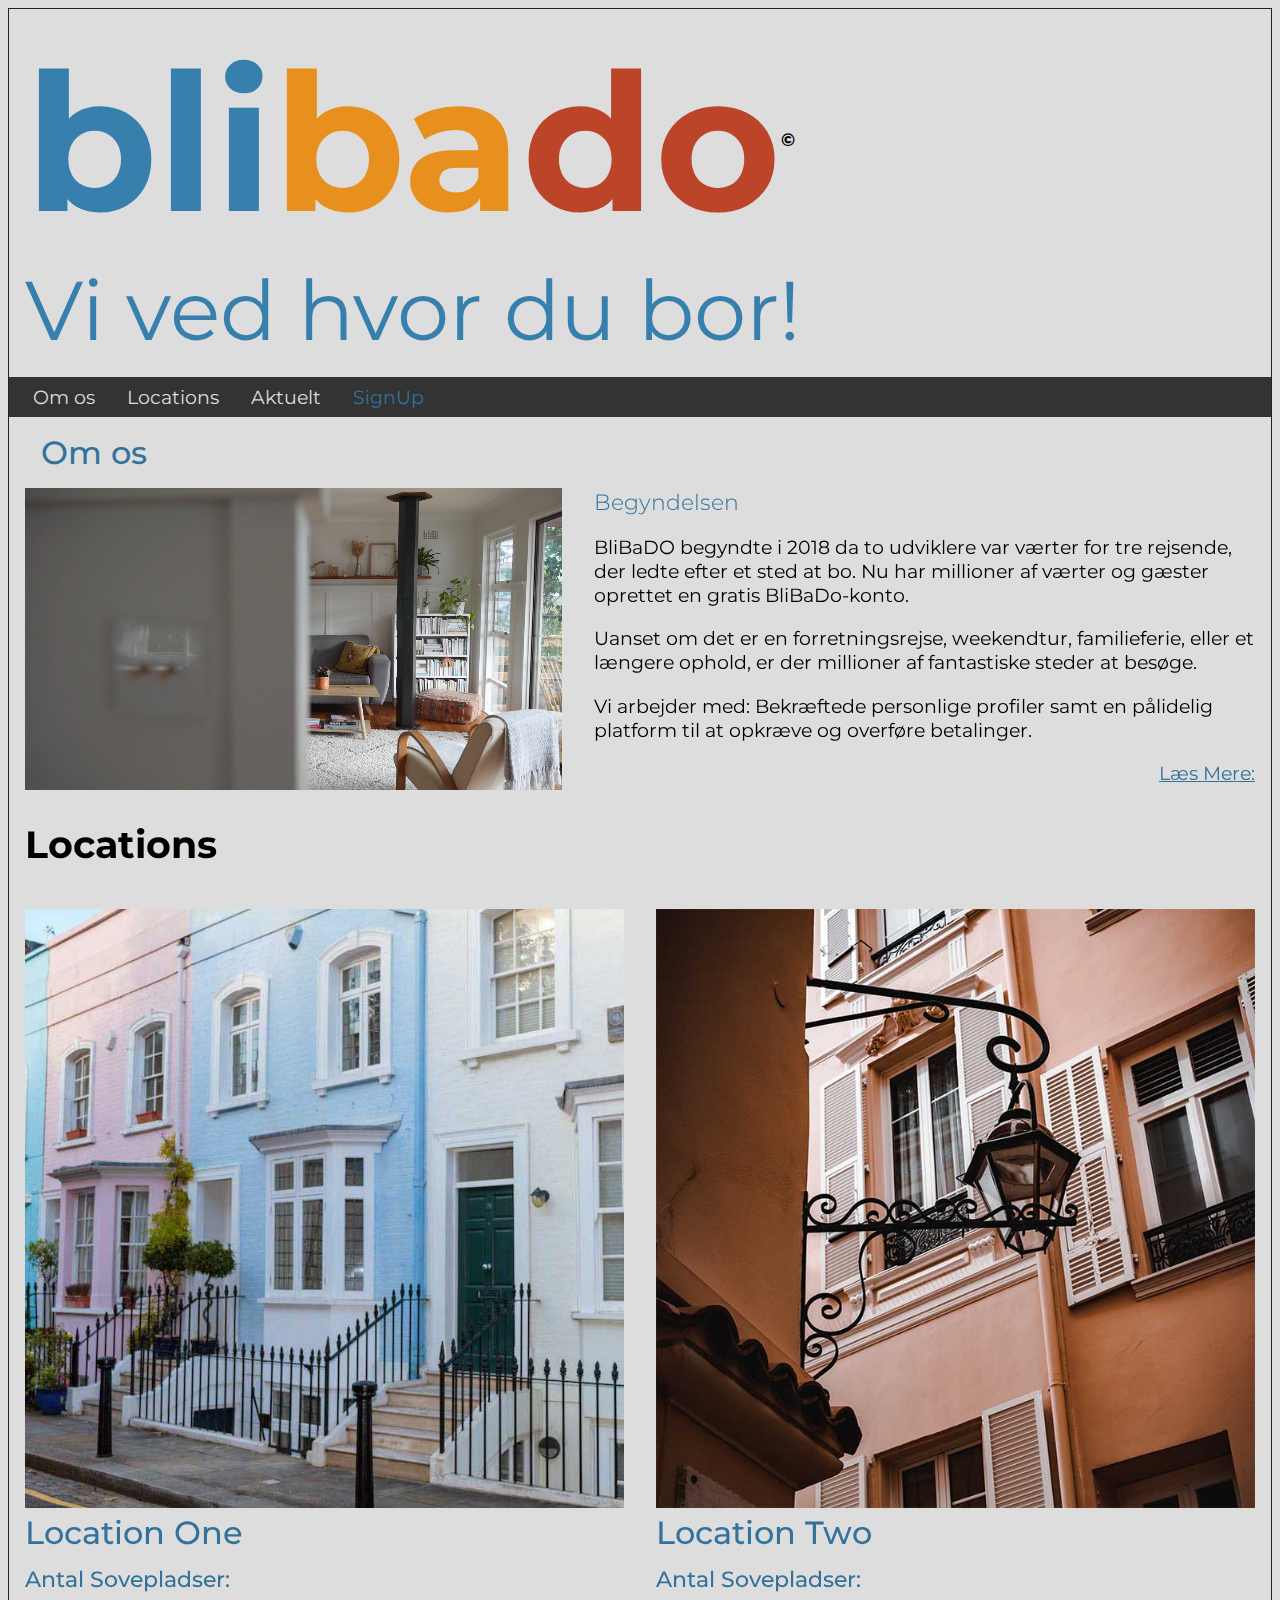
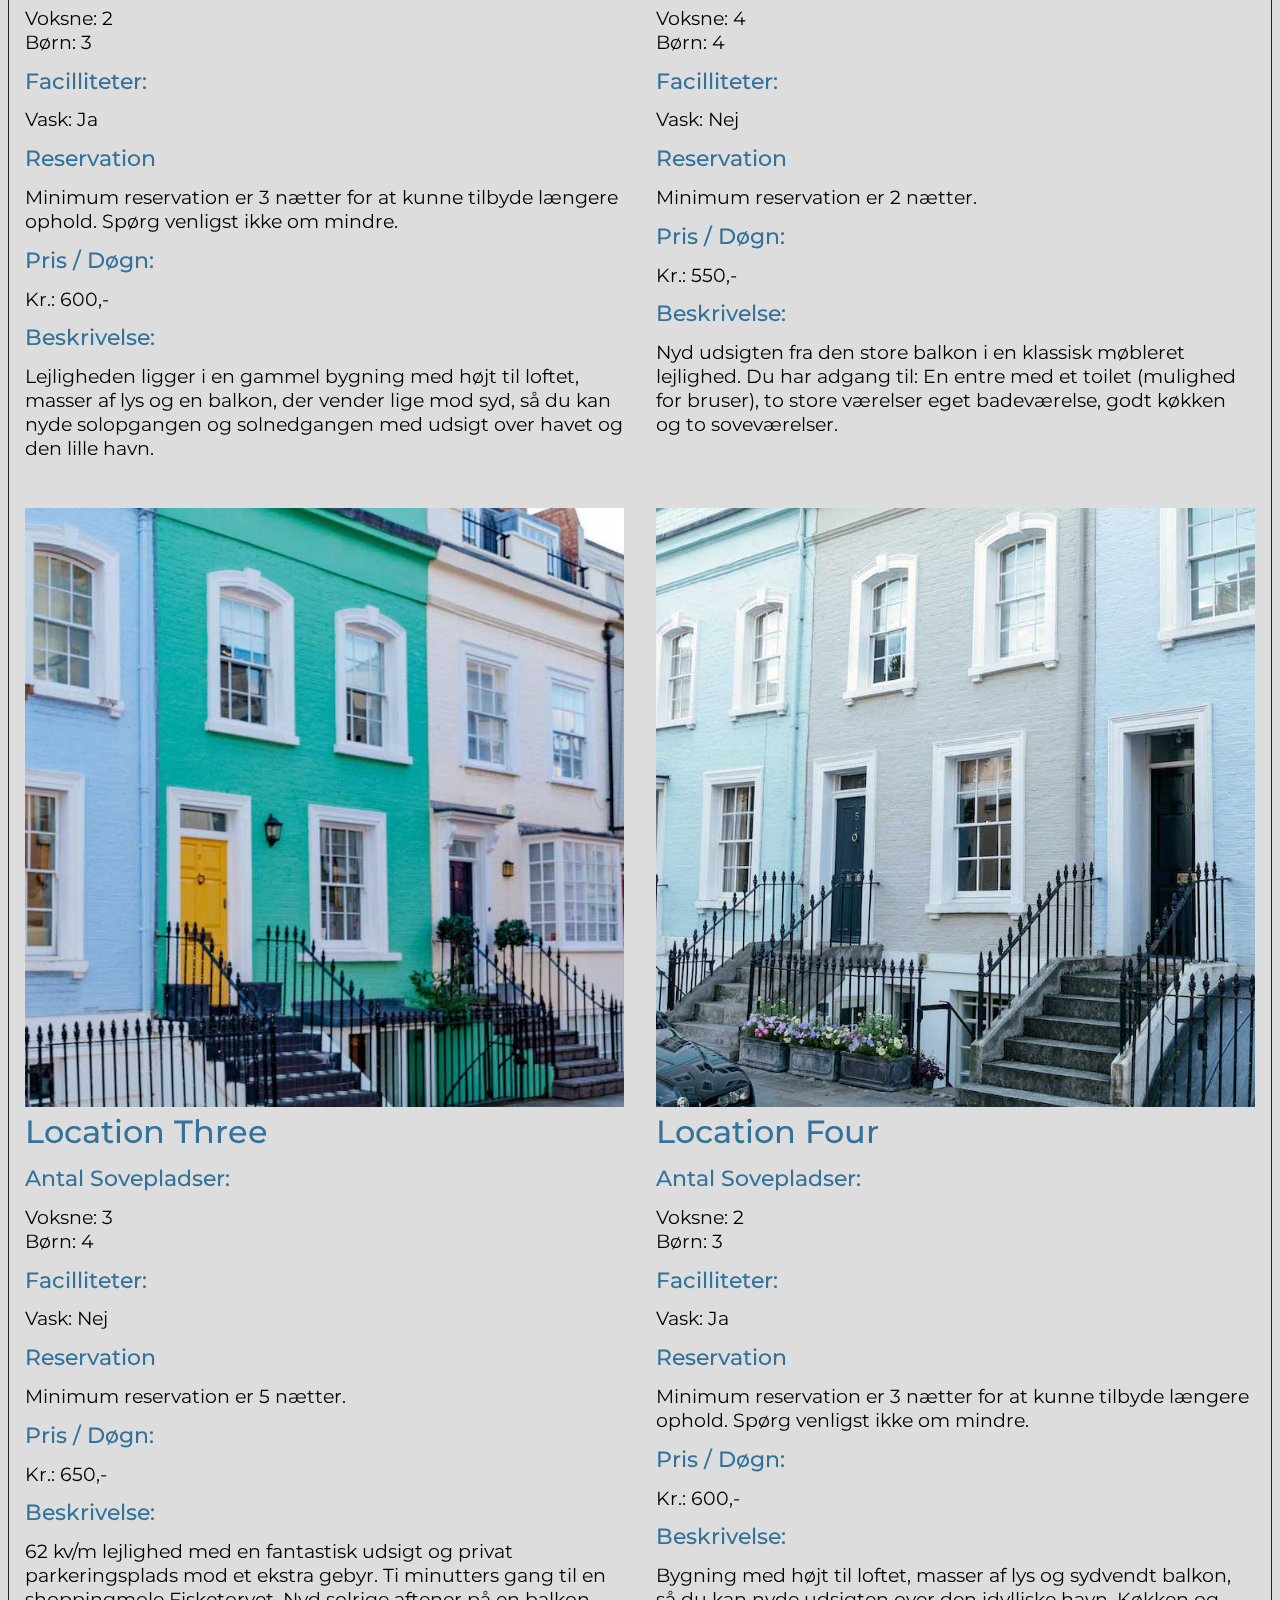
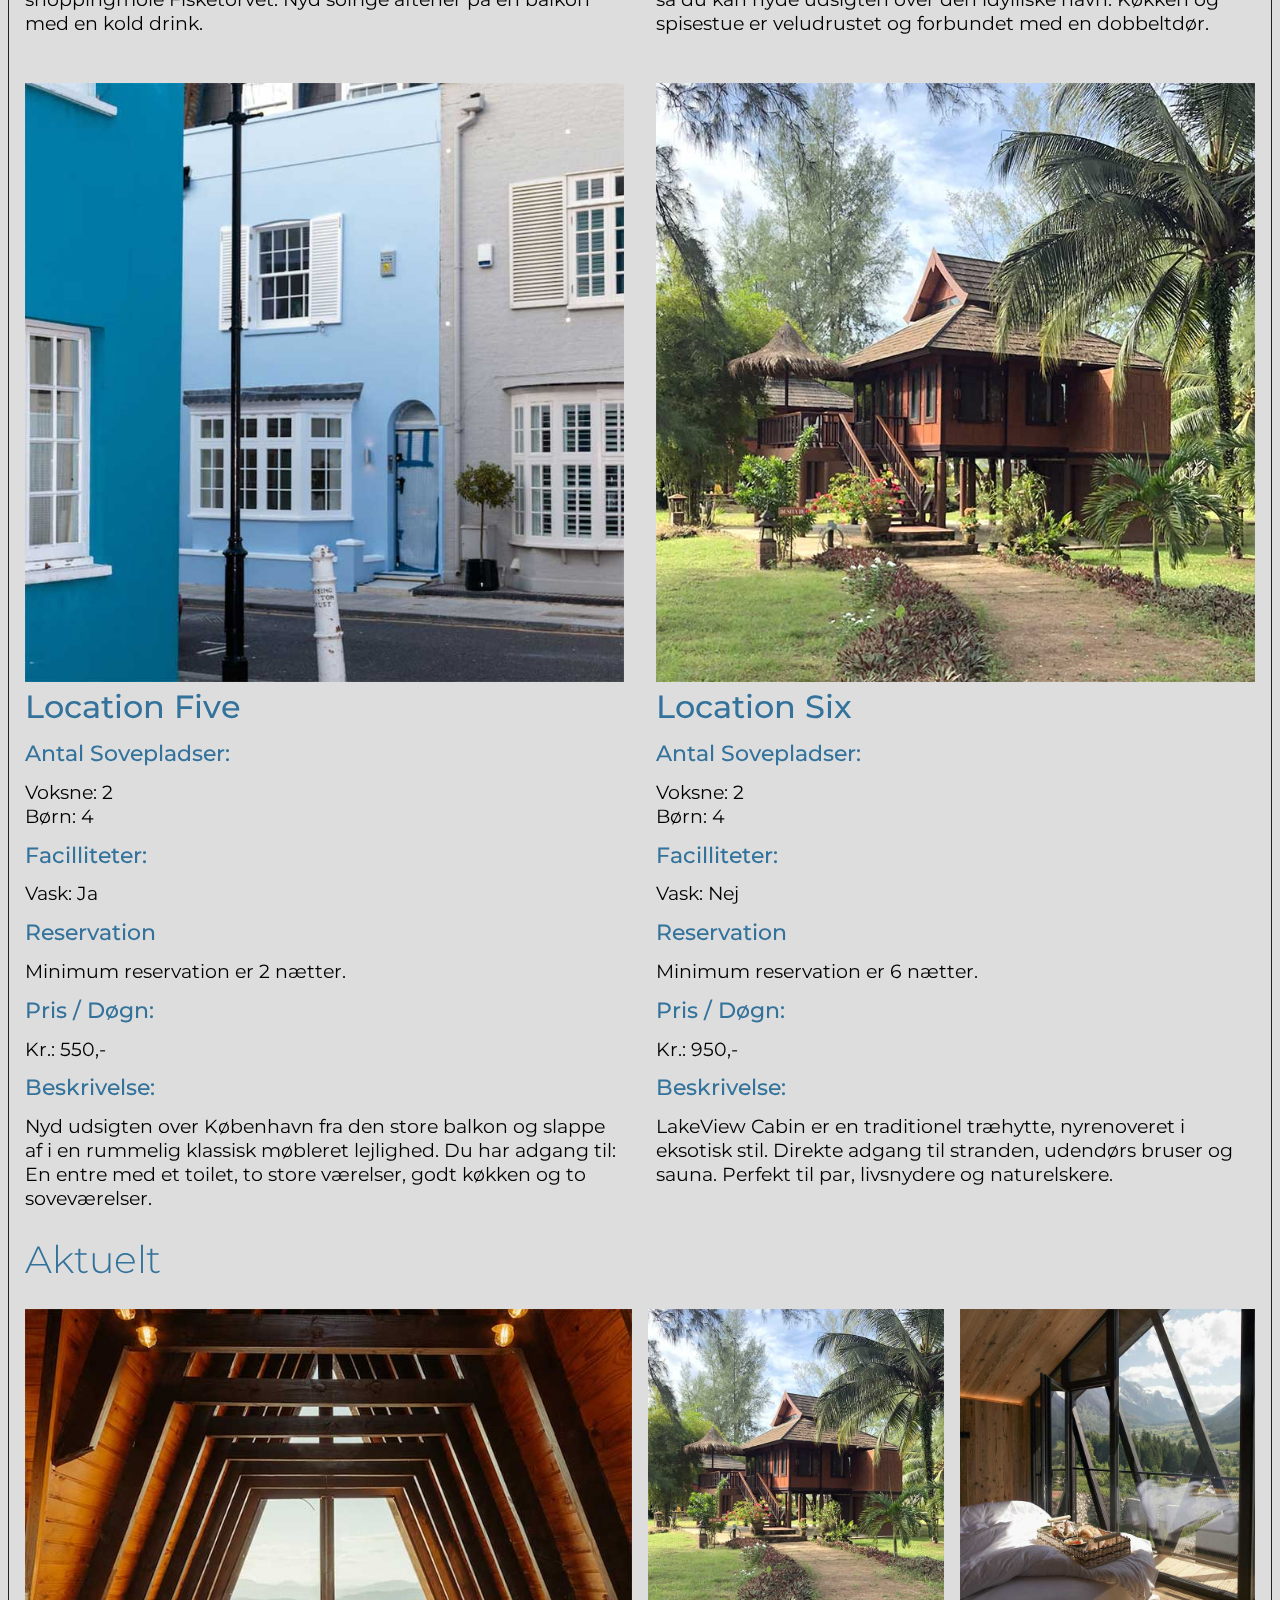
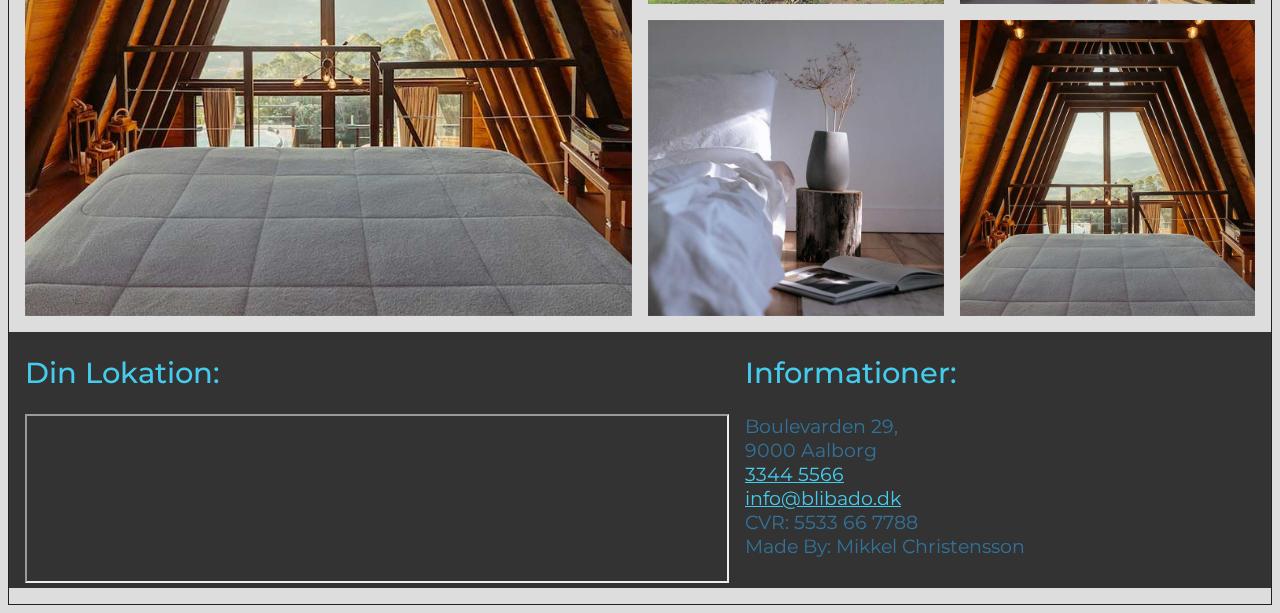
<file: index.html>
<!DOCTYPE html>
<html lang="en">

<head>
    <meta charset="UTF-8">
    <meta name="viewport" content="width=device-width, initial-scale=1.0">
    <title>Blibado</title>
    <link rel="icon" href="assets/images/Icon.svg">
    <link rel="stylesheet" href="assets/css/main.css">
    <link rel="stylesheet" href="assets/css/nav.css">
    <link rel="stylesheet" href="assets/css/header-main.css">
    <link rel="stylesheet" href="assets/css/mediaquiries.css">
    <link rel="stylesheet" href="assets/css/modal.css">
    <script src="assets/js/main.js" defer></script>
    <script src="assets/js/gallery.js" defer></script>
</head>

<body>

    <!-- HEADER MAIN  -->

    <header class="header-main">
        <h1><span class="blue">bli</span><span class="orange">ba</span><span class="red">do</span><sup>&#169;</sup>
        </h1>
        <h2>Vi ved hvor du bor!</h2>


    </header>

    <!-- GLOBAL NAVIGATION  -->

    <nav class="nav-main">

        <ul>
            <li><a href="#omos">Om os</a></li>
            <li><a href="#locations">Locations</a></li>
            <li><a href="#aktuelt">Aktuelt</a></li>
            <li id="signupLink"><a href="#">SignUp</a></li>
        </ul>
    </nav>

    <!-- MODAL / FORM  -->

    <div id="signupModal" class="modal">
        <div class="modal-content">
            <span class="close">&times;</span>
            <h2>Sign Up</h2>
            <form id="signupForm">
                <!-- Form Fields -->
                <input type="text" id="name" placeholder="Name" required>
                <input type="text" id="surname" placeholder="Surname" required>
                <input type="email" id="email" placeholder="Email" required>
                <input type="password" id="password" placeholder="Password" required>
                <button type="submit">Sign Up</button>
            </form>
            <div id="successMessage" style="color: green; display: none;"></div>
        </div>
    </div>

    <!-- MAIN CONTENT  -->

    <main class="main-content">

        <!-- SECTION ONE ABOUT -->

        <section class="section-one">
            <header>
                <h1 class="about" id="omos">Om os</h1>
            </header>
            <div class="wrapping">
                <figure class="figure-one">
                    <video src="assets/images/Media/pexels-taryn-elliott-9583751 (720p).mp4" muted autoplay
                        loop></video>
                </figure>
                <article class="article-one">
                    <header>
                        <h3>Begyndelsen</h3>
                    </header>
                    <p>BliBaDO begyndte i 2018 da to udviklere var værter for tre rejsende, der ledte efter et sted
                        at
                        bo.
                        Nu har millioner af værter og gæster oprettet en gratis BliBaDo-konto.
                    </p>
                    <p>Uanset om det er en forretningsrejse, weekendtur, familieferie, eller et længere ophold, er
                        der
                        millioner af fantastiske steder at besøge.
                    </p>
                    <p>Vi arbejder med: Bekræftede personlige profiler samt en pålidelig platform til at opkræve og
                        overføre
                        betalinger.
                    </p>

                    <a href="#">Læs Mere:</a>

                </article>
            </div>
        </section>

        <!-- SECTION TWO CARDS -->

        <h1 id="locations"> Locations</h1>
        <section class="section-two">

            <!-- CARD ONE  -->

            <article class="article-one">

                <figure class="article-images">
                    <img src="assets/images/GFX/Location-01-01.jpg" alt="location-one">
                </figure>
                <header>
                    <h1>Location One</h1>
                </header>
                <ul class="list-one">
                    <h3>Antal Sovepladser:</h3>
                    <li>Voksne: 2</li>
                    <li>Børn: 3</li>
                    <h3>Facilliteter:</h3>
                    <li>Vask: Ja</li>
                    <h3>Reservation</h3>
                    <li>
                        <p>Minimum reservation er 3 nætter for at kunne tilbyde længere ophold. Spørg venligst ikke
                            om
                            mindre.
                        </p>
                    </li>
                    <h3>Pris / Døgn:</h3>
                    <li>Kr.: 600,-</li>
                    <h3>Beskrivelse:</h3>
                    <li>
                        <p>Lejligheden ligger i en gammel bygning med højt til loftet, masser af lys og en balkon,
                            der
                            vender lige mod syd, så du kan nyde solopgangen og solnedgangen med udsigt over havet og
                            den
                            lille havn.
                        </p>
                    </li>
                </ul>
            </article>

            <!-- CARD TWO -->

            <article class="article-one">

                <figure class="article-images">
                    <img src="assets/images/GFX/Location-02-01.jpg" alt="location-one">
                </figure>
                <header>
                    <h1>Location Two
                    </h1>
                </header>
                <ul class="list-one">
                    <h3>Antal Sovepladser:</h3>
                    <li>Voksne: 4</li>
                    <li>Børn: 4</li>
                    <h3>Facilliteter:</h3>
                    <li>Vask: Nej</li>
                    <h3>Reservation</h3>
                    <li>
                        <p>Minimum reservation er 2 nætter.

                        </p>
                    </li>
                    <h3>Pris / Døgn:</h3>
                    <li>Kr.: 550,-</li>
                    <h3>Beskrivelse:</h3>
                    <li>
                        <p>Nyd udsigten fra den store balkon i en klassisk møbleret lejlighed. Du har adgang til: En
                            entre med et toilet (mulighed for bruser), to store værelser eget badeværelse, godt
                            køkken
                            og to soveværelser.

                        </p>
                    </li>
                </ul>
            </article>

            <!-- CARD THREE  -->

            <article class="article-one">

                <figure class="article-images">
                    <img src="assets/images/GFX/Location-03-01.jpg" alt="location-one">
                </figure>
                <header>
                    <h1>Location Three
                    </h1>
                </header>
                <ul class="list-one">
                    <h3>Antal Sovepladser:</h3>
                    <li>Voksne: 3</li>
                    <li>Børn: 4</li>
                    <h3>Facilliteter:</h3>
                    <li>Vask: Nej</li>
                    <h3>Reservation</h3>
                    <li>
                        <p>Minimum reservation er 5 nætter.


                        </p>
                    </li>
                    <h3>Pris / Døgn:</h3>
                    <li>Kr.: 650,-</li>
                    <h3>Beskrivelse:</h3>
                    <li>
                        <p>62 kv/m lejlighed med en fantastisk udsigt og privat parkeringsplads mod et ekstra gebyr.
                            Ti
                            minutters gang til en shoppingmole Fisketorvet. Nyd solrige aftener på en balkon med en
                            kold
                            drink.


                        </p>
                    </li>
                </ul>
            </article>

            <!-- CARD FOUR  -->

            <article class="article-one">

                <figure class="article-images">
                    <img src="assets/images/GFX/Location-04-01.jpg" alt="location-one">
                </figure>
                <header>
                    <h1>Location Four
                    </h1>
                </header>
                <ul class="list-one">
                    <h3>Antal Sovepladser:</h3>
                    <li>Voksne: 2</li>
                    <li>Børn: 3</li>
                    <h3>Facilliteter:</h3>
                    <li>Vask: Ja</li>
                    <h3>Reservation</h3>
                    <li>
                        <p>Minimum reservation er 3 nætter for at kunne tilbyde længere ophold. Spørg venligst ikke
                            om
                            mindre.
                        </p>
                    </li>
                    <h3>Pris / Døgn:</h3>
                    <li>Kr.: 600,-</li>
                    <h3>Beskrivelse:</h3>
                    <li>
                        <p>Bygning med højt til loftet, masser af lys og sydvendt balkon, så du kan nyde udsigten
                            over
                            den idylliske havn. Køkken og spisestue er veludrustet og forbundet med en dobbeltdør.

                        </p>
                    </li>
                </ul>
            </article>

            <!-- CARD FIVE -->

            <article class="article-one">

                <figure class="article-images">
                    <img src="assets/images/GFX/Location-05-01.jpg" alt="location-one">
                </figure>
                <header>
                    <h1>Location Five
                    </h1>
                </header>
                <ul class="list-one">
                    <h3>Antal Sovepladser:</h3>
                    <li>Voksne: 2</li>
                    <li>Børn: 4</li>
                    <h3>Facilliteter:</h3>
                    <li>Vask: Ja</li>
                    <h3>Reservation</h3>
                    <li>
                        <p>Minimum reservation er 2 nætter.

                        </p>
                    </li>
                    <h3>Pris / Døgn:</h3>
                    <li>Kr.: 550,-</li>
                    <h3>Beskrivelse:</h3>
                    <li>
                        <p>Nyd udsigten over København fra den store balkon og slappe af i en rummelig klassisk
                            møbleret
                            lejlighed. Du har adgang til: En entre med et toilet, to store værelser, godt køkken og
                            to
                            soveværelser.


                        </p>
                    </li>
                </ul>
            </article>

            <!-- CARD SIX -->

            <article class="article-one">

                <figure class="article-images">
                    <img src="assets/images/GFX/Location-06-01.jpg" alt="location-one">
                </figure>
                <header>
                    <h1>Location Six
                    </h1>
                </header>

                <ul class="list-one">
                    <h3>Antal Sovepladser:</h3>
                    <li>Voksne: 2</li>
                    <li>Børn: 4</li>
                    <h3>Facilliteter:</h3>
                    <li>Vask: Nej</li>
                    <h3>Reservation</h3>
                    <li>
                        <p>Minimum reservation er 6 nætter.

                        </p>
                    </li>
                    <h3>Pris / Døgn:</h3>
                    <li>Kr.: 950,-</li>
                    <h3>Beskrivelse:</h3>
                    <li>
                        <p>LakeView Cabin er en traditionel træhytte, nyrenoveret i eksotisk stil. Direkte adgang
                            til
                            stranden, udendørs bruser og sauna. Perfekt til par, livsnydere og naturelskere.



                        </p>
                    </li>
                </ul>

            </article>
        </section>

        <!-- SECTION THREE GALLERY -->

        <h1 class="blue-one" id="aktuelt">Aktuelt</h1>
        <section class="section-three">
            <div class="container-big">
                <img src="assets/images/GFX/Location-06-04.jpg" id="image-large">
                <div class="grid-container">
                    <img src="assets/images/GFX/Location-06-01.jpg"
                        onclick="document.getElementById('image-large').src=this.src">
                    <img src="assets/images/GFX/Location-06-02.jpg"
                        onclick="document.getElementById('image-large').src=this.src">
                    <img src="assets/images/GFX/Location-06-03.jpg"
                        onclick="document.getElementById('image-large').src=this.src">
                    <img src="assets/images/GFX/Location-06-04.jpg"
                        onclick="document.getElementById('image-large').src=this.src">
                </div>
            </div>
        </section>
    </main>

    <!-- SECTION FOUR  -->

    <footer>
        <section class="section-four">
            <article class="footer-one">
                <header>
                    <h2>Din Lokation:</h2>
                </header>
                <iframe
                    src="https://www.google.com/maps/embed?pb=!1m18!1m12!1m3!1d2170.208802607778!2d9.964551177162107!3d57.04796537359109!2m3!1f0!2f0!3f0!3m2!1i1024!2i768!4f13.1!3m3!1m2!1s0x464932b69856edb3%3A0xe12d94d82c0b02c7!2sTECHCOLLEGE!5e0!3m2!1sen!2sdk!4v1704877764754!5m2!1sen!2sdk"
                    width="285" height="165"></iframe>
            </article>

            <article class="footer-two">
                <header>
                    <h2>Informationer:</h2>
                    <ul>
                        <li>Boulevarden 29,</li>
                        <li>9000 Aalborg</li>
                        <li><a href="">3344 5566</a></li>
                        <li><a href="">info@blibado.dk</a></li>
                        <li>CVR: 5533 66 7788</li>
                        <li>Made By: Mikkel Christensson</li>
                    </ul>
                </header>
            </article>
        </section>
    </footer>
</body>

</html>
</file>
<file: assets/css/main.css>
@import url('https://fonts.googleapis.com/css2?family=Montserrat:wght@200;300;400;700&display=swap');

:root {
    --light: #ddd;
    --medium: #999;
    --dark: #333;
    --black: #212121;
    --headings: #32729b;
    --logo-blue: #377fac;
    --logo-yellow: #e7901e;
    --logo-red: #bc4428;
    --static: #44ccee;
    --active: #00ff84;
}

body {
    font-family: 'Montserrat', sans-serif;
    /*"SMOOCH SANS" IS A GOOGLE FONT*/
    font-weight: 400;
    font-size: 1.2rem;
    background-color: var(--light);
    border: 1px solid #212121;
}

main {
    margin: 1rem;
}

img {
    width: 100%;
}

/* SECTIONS  */

/* SECTION ONE  */

.section-one h1 {
    color: var(--headings);
    font-weight: 500;

}

.about {
    margin: 1rem;
    font-size: 6vw;
}

.section-one video {
    width: 100%;
    margin: 0;
    padding: 0;
}



.section-one .article-one h3 {
    font-weight: 300;
    margin: 0;

}

.section-one figure {
    margin: 0;
}

.section-one a {
    display: flex;
    justify-content: flex-end;
    color: var(--headings);
}

/* GENERELLE CSS ATTRIBUTES */

html {
    scroll-behavior: smooth;
    scroll-padding-top: 1rem;
}

ul h3 {
    color: var(--headings);
    font-weight: 500;
    margin: 0rem;
}

article h1 {
    color: var(--headings);
    font-size: 5vw;
    font-weight: 500;
    margin: 0;

}

.list-one {
    gap: 1rem;
}

ul p {
    margin: 0;
}

figure {
    margin: 0;
}

/* CARDS BILLEDER  */

.article-images {
    margin-top: 1rem;
}

.article-images img {
    width: 100%;
}


/* ARTICLE ONE  */

.article-one ul li {
    list-style: none;
    margin: 0;
    padding: 0;

}

.article-one h3 {
    margin-top: 1vw;
    margin-bottom: 1vw;
    color: var(--headings);

}

.article-one ul {
    margin: 0;
    padding: 0;

}


/* SECTION THREE  */

/* .section-three {
    display: grid;
    grid-template-columns: 1fr 1fr;
    gap: 0.5rem;
} */



.section-three figure {
    margin: 0;
    padding: 0;
}


footer {
    background-color: var(--dark);
}

.section-four {
    display: flex;
    margin: 1rem;
    gap: 1rem;
}

.footer-two ul li {
    list-style: none;
    color: var(--headings);
    font-size: 4vw;
}

.footer-two ul li a {
    color: var(--static);
}

ul {
    margin: 0;
    padding: 0;
}

.section-four h2 {
    color: var(--static);
    font-weight: 500;
}

.container-big {
    gap: 1rem;
}

.grid-container {
    display: grid;
    grid-template-columns: 1fr 1fr;
    gap: 1rem;
}

.blue-one {
    color: var(--headings);
    font-weight: 300;
}
</file>
<file: assets/css/nav.css>
@import url('https://fonts.googleapis.com/css2?family=Montserrat:wght@200;300;400;700&display=swap');

:root {
    --light: #ddd;
    --medium: #999;
    --dark: #333;
    --black: #212121;
    --headings: #32729b;
    --logo-blue: #377fac;
    --logo-yellow: #e7901e;
    --logo-red: #bc4428;
    --static: #44ccee;
    --active: #00ff84;
}

.nav-main {
    background-color: var(--dark);
}

.nav-main ul {
    display: flex;
    gap: 1rem;
    flex-direction: column;
    padding: 0.5rem;
    margin: 1rem;

}

.nav-main ul li {
    list-style: none;
}

.nav-main ul li a:hover {
    background-color: var(--black);
    transition: 400ms;
}

.nav-main ul li a {
    color: var(--light);
    text-decoration: none;

}

.nav-main ul li:last-child a {
    color: var(--headings);
}
</file>
<file: assets/css/header-main.css>
.header-main {
    font-family: 'Montserrat', sans-serif;
    margin: 1rem;
}

.header-main h1 {
    font-weight: 700;
    font-size: 15vw;
    margin: 0;

}

.header-main .blue {
    color: var(--logo-blue);
}

.header-main .orange {
    color: var(--logo-yellow);
}

.header-main .red {
    color: var(--logo-red);

}

.header-main .copyright {
    font-size: 1rem;

}

.header-main h2 {
    color: #377fac;
    font-weight: 400;
    font-size: 6.5vw;
    margin: 0;
}

h1 sup {
    font-size: large;
    margin-right: 2vw;
}
</file>
<file: assets/css/mediaquiries.css>
/* MOBILE  */
@media (min-width: 900px) {
    .nav-main ul {
        display: flex;
        flex-direction: row;
        gap: 2rem;

    }

    .wrapping {
        display: flex;
        gap: 2rem;
    }

    .section-one h1 {
        font-size: 2.5vw;
    }

    .section-two {
        display: grid;
        grid-template-columns: 1fr 1fr;
        gap: 2rem;
    }

    iframe {
        width: 700px;
    }

    .footer-two ul li {
        font-size: 1.5vw;
    }

    .article-one h1 {
        font-size: 2.5vw;
    }

    .grid-container {
        display: grid;
        grid-template-columns: 1fr 1fr;
        gap: 1rem;
    }

    .container-big {
        display: grid;
        grid-template-columns: 1fr 1fr;
        gap: 1rem;

    }

    .section-four {
        display: grid;
        grid-template-columns: 1fr 1fr;


    }
}
</file>
<file: assets/css/modal.css>
/* Modal Styling */
.modal {
    display: none;
    position: fixed;
    z-index: 1;
    left: 0;
    top: 0;
    width: 100%;
    height: 100%;
    overflow: auto;
    background-color: rgba(0, 0, 0, 0.4);
}

.modal-content {
    background-color: #fefefe;
    margin: 15% auto;
    padding: 20px;
    border: 1px solid #888;
    width: 50%;
}

/* Additional CSS to style the input fields */
#signupForm input {
    display: block;
    /* Makes input elements stack vertically */
    width: 90%;
    /* Adjust the width as needed */
    padding: 10px;
    /* Adds padding inside the input fields */
    margin: 10px auto;
    /* Adds margin for spacing and centers the input fields */
    border: 1px solid #ccc;
    /* Adds a border to the input fields */
}

/* Style the submit button similarly, if desired */
#signupForm button {
    display: block;
    width: 95%;
    padding: 10px;
    margin: 10px auto;
    background-color: #4CAF50;
    /* Example button color */
    color: white;
    border: none;
    cursor: pointer;
}

/* Hover effect for button */
#signupForm button:hover {
    background-color: #45a049;
}
</file>
